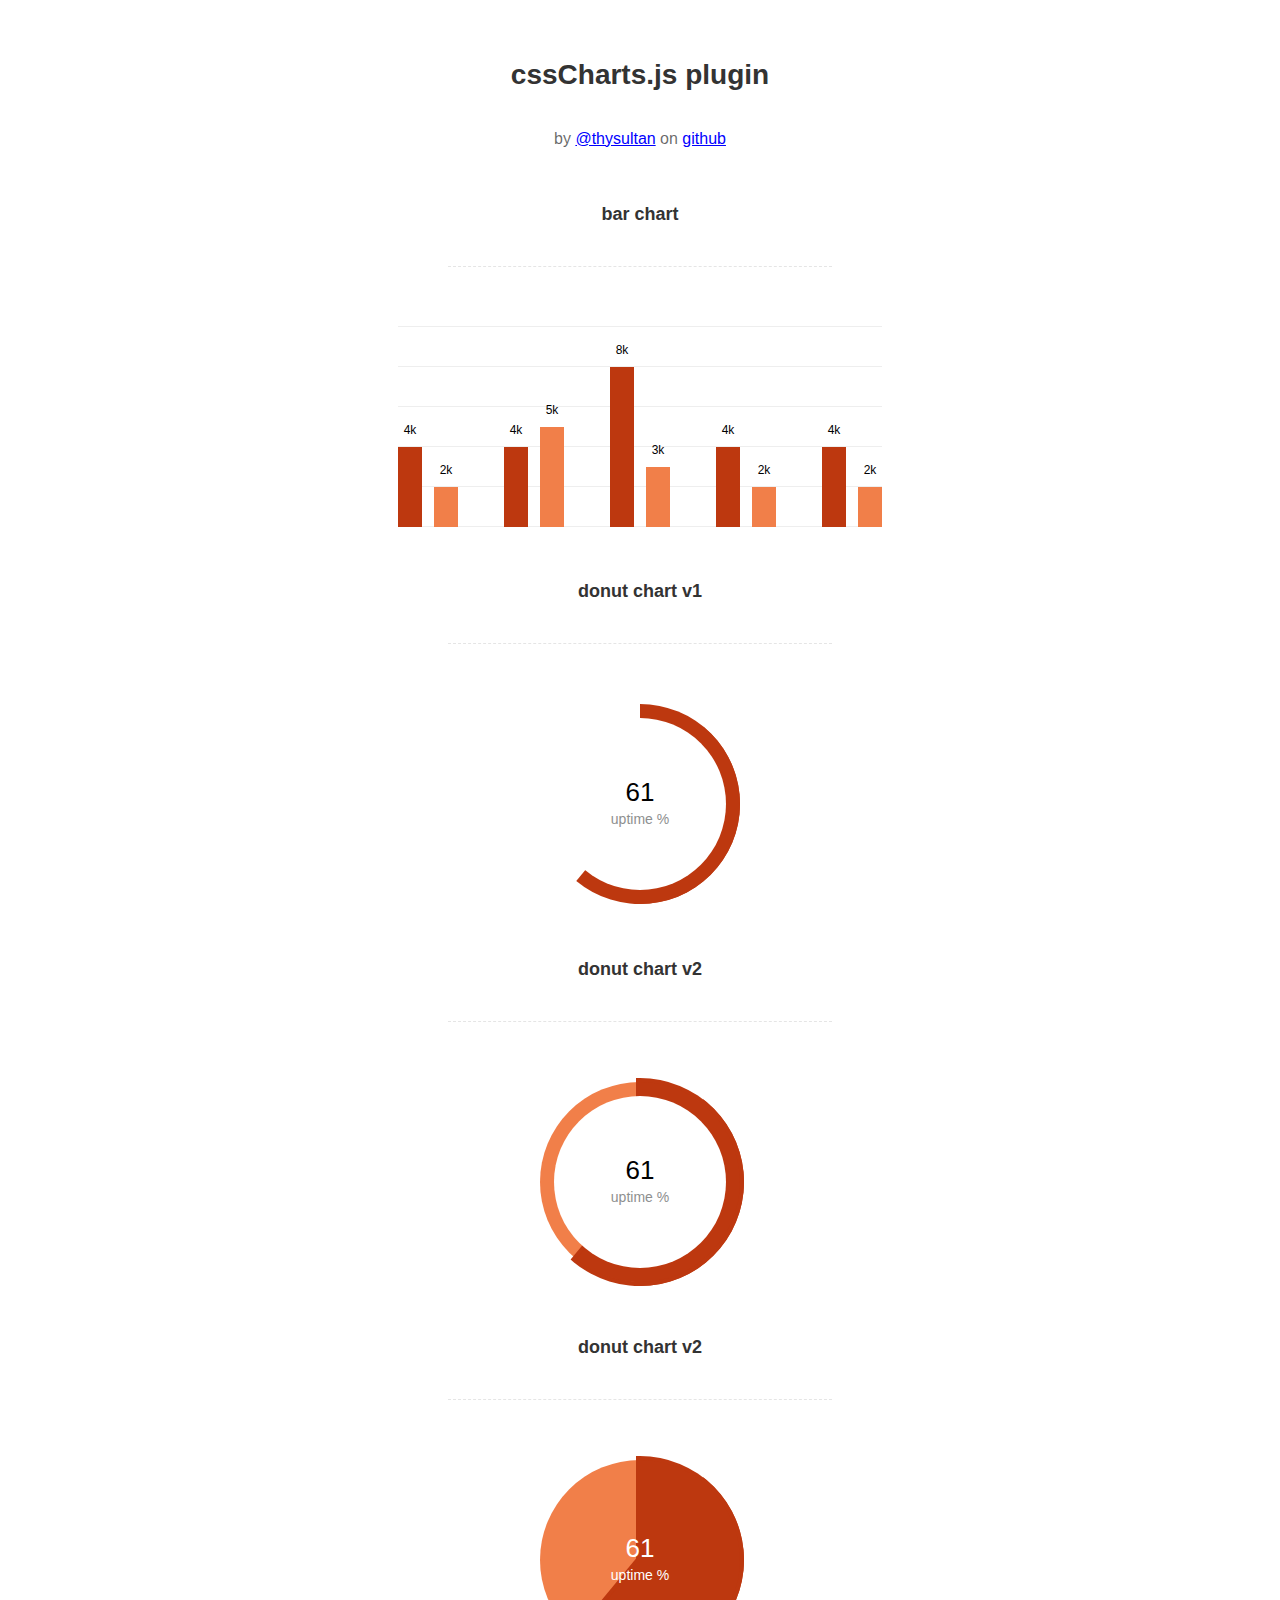
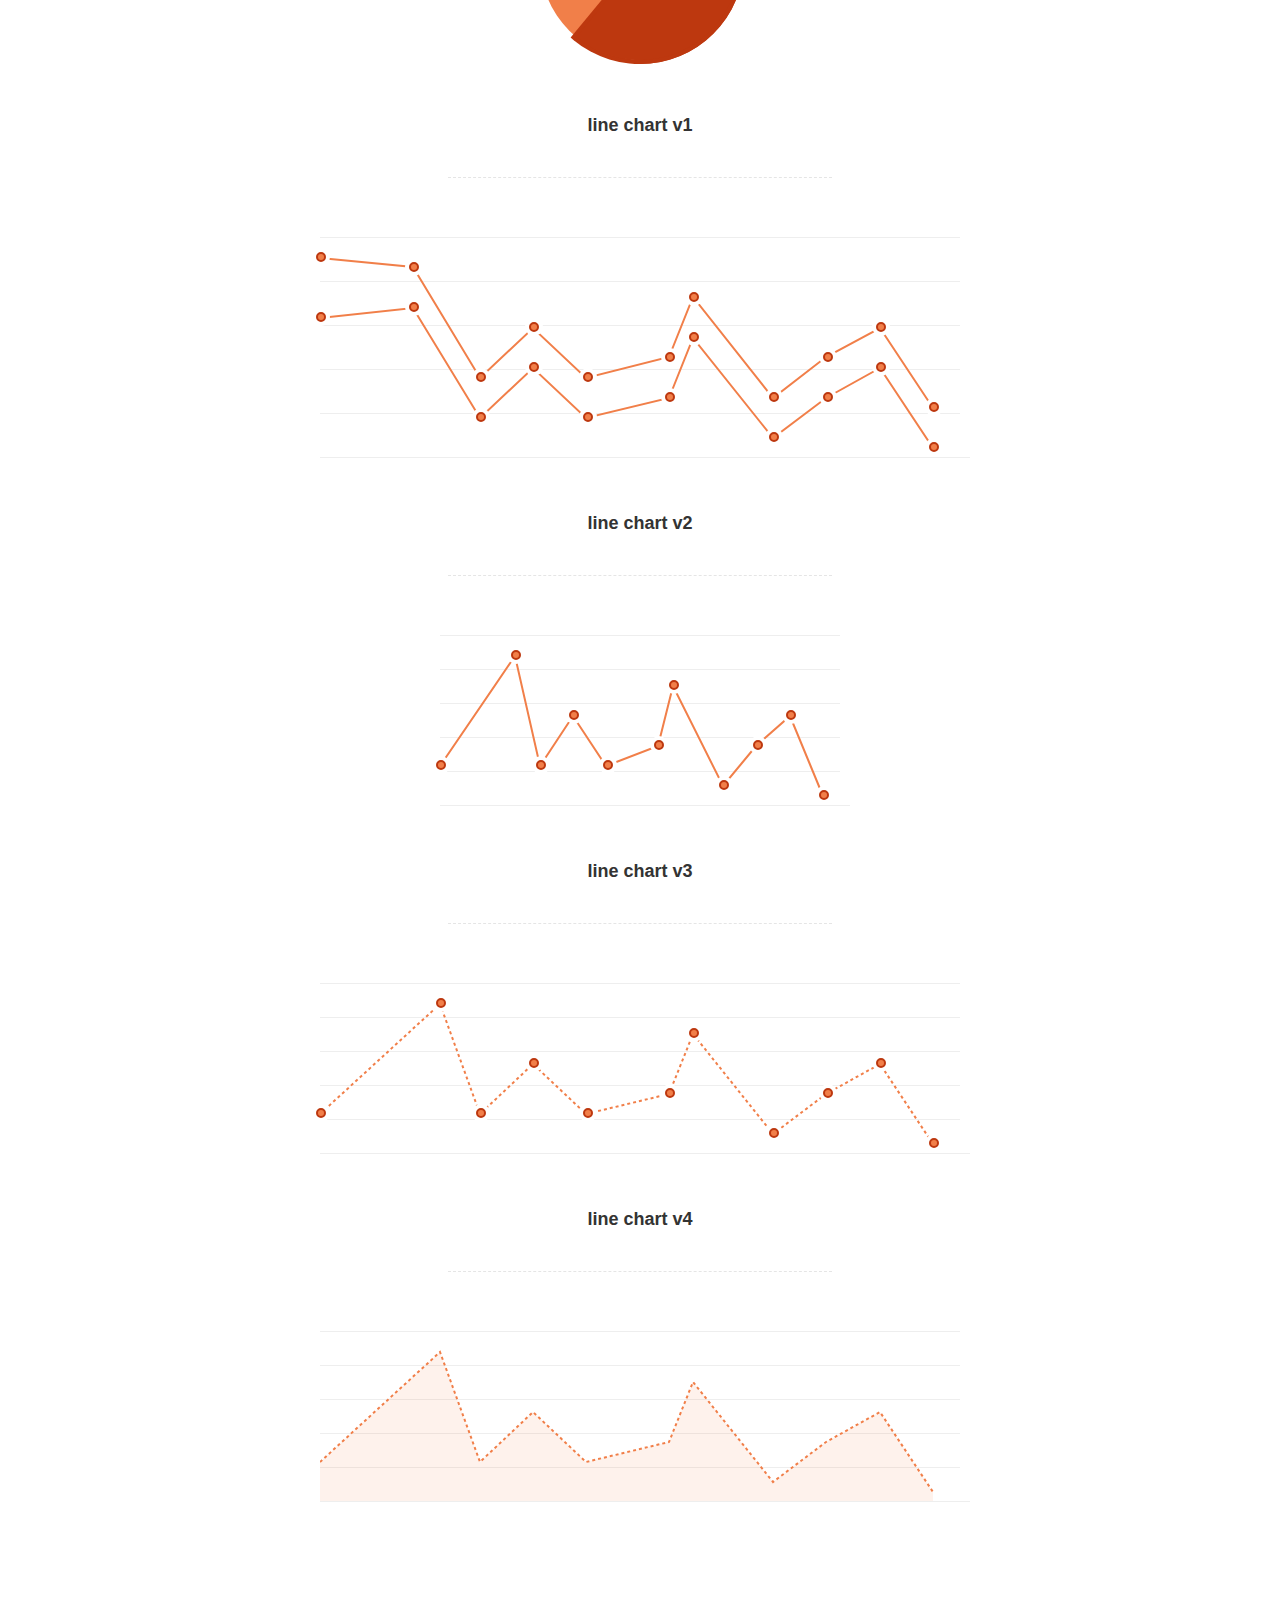
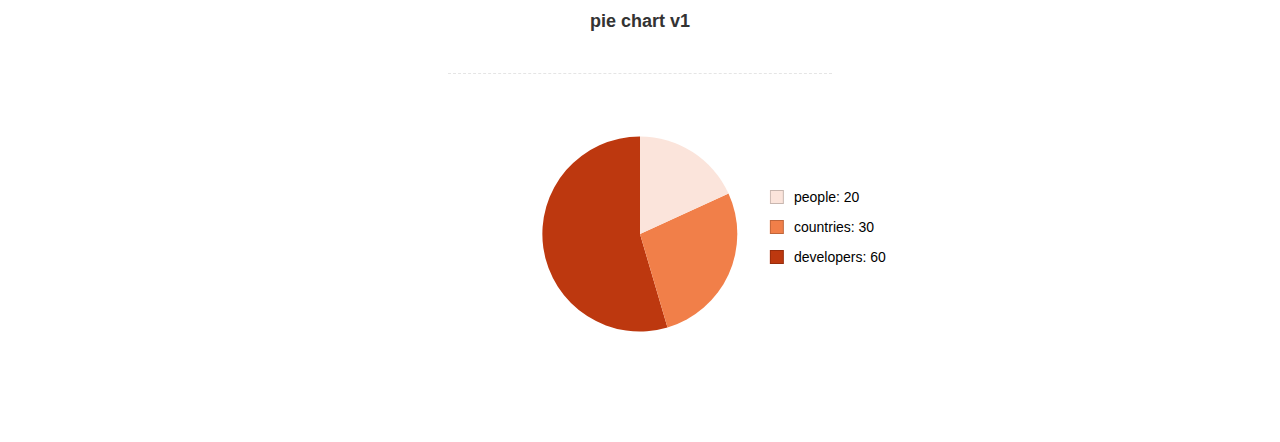
<file: src/main/resources/static/assets/js/Lightweight-Chart/index.html>
<!doctype html>
<html>
    <head>
        <meta charset="utf-8">
        <meta name="description" content="A jquery plugin to create simple donut, bar or line charts with dom nodes, style with css.">
        <meta name="viewport" content="width=device-width, initial-scale=1">
        <title>cssCharts.js - jquery css charts</title>
        <script src="https://ajax.googleapis.com/ajax/libs/jquery/2.1.3/jquery.min.js"></script>

        <link rel="stylesheet" href="cssCharts.css">
        <script src="jquery.chart.js"></script>

        <style>
          /* page specific styles*/
          h1{text-align:center;font-family:sans-serif;font-size:28px;color:#333;padding:40px 0 0 0;}
          h2{text-align:center;font-family:sans-serif;font-size:18px;color:#333;padding:40px 0 0 0;}
          hr{width:60%;height:1px;background:none;border:none;border-bottom:1px dashed rgba(0,0,0,0.1);outline:none;margin:40px auto 60px auto;}

          .desc p{text-align:center;font-size:16px;color:rgba(0,0,0,0.6);padding:20px 0 0 0;font-family:sans-serif;}
          .desc a{color:blue;}
          .wrap{margin:0 auto;width:640px;padding-bottom:100px;}
          #line{width:400px;}
          /* page specific styles*/
        </style>
    </head>
    <body>
      <div class="wrap">

        <div class="desc">
          <h1>cssCharts.js plugin</h1><p>by
          <a href="http://twitter.com/thysultan">@thysultan</a> on
          <a href="https://github.com/sultantarimo/cssCharts.js">github</a>
        </p>
        </div>

        <h2>bar chart</h2>
        <hr>

        <div class="chart">
            <ul class="bar-chart" data-bars="[4,2],[4,5],[8,3],[4,2],[4,2]" data-max="10" data-unit="k" data-width="24"></ul>
        </div>
        <!-- data max is the 100% point of the graph -->
        <!-- set data-grid to 0 for no grid -->
        <!-- data-width is the individual bars width -->

        <h2>donut chart v1</h2>
        <hr>

        <div class="chart">
          <div class="donut-chart" data-percent="0.61" data-title="uptime %"></div>
        </div>

        <h2>donut chart v2</h2>
        <hr>

        <div class="chart">
          <div class="donut-chart fill" data-percent="0.61" data-title="uptime %"></div>
        </div>

        <h2>donut chart v2</h2>
        <hr>

        <div class="chart">
          <div class="donut-chart pie-chart fill" data-percent="0.61" data-title="uptime %"></div>
        </div>
        <!-- pie-chart class for pie chart -->
        <!-- fill class for default donut fill enabled-->

        <h2>line chart v1</h2>
        <hr>

        <div class="chart">
          <ul data-cord="[[0,70,120,160,200,262,280,340,380,420,460],[140,150,40,90,40,60,120,20,60,90,10]],[[0,70,120,160,200,262,280,340,380,420,460],[200,190,80,130,80,100,160,60,100,130,50]]"  class="line-chart"></ul>
        </div>
        <!-- multiple graphs [[x cords],[y cords]] [[x cords],[y cords]] -->

        <h2>line chart v2</h2>
        <hr>

        <div class="chart" id="line">
          <ul data-cord="[0,90,120,160,200,262,280,340,380,420,460],[40,150,40,90,40,60,120,20,60,90,10]" class="line-chart"></ul>
        </div>

        <h2>line chart v3</h2>
        <hr>

        <div class="chart dotted">
          <ul data-cord="[0,90,120,160,200,262,280,340,380,420,460],[40,150,40,90,40,60,120,20,60,90,10]" class="line-chart"></ul>
        </div>

        <h2>line chart v4</h2>
        <hr>

        <div class="chart dotted">
          <ul data-cord="[0,90,120,160,200,262,280,340,380,420,460],[40,150,40,90,40,60,120,20,60,90,10]" data-fill="1" class="line-chart no-points"></ul>
        </div>
        <!-- single graph [x cords],[y cords] -->


        <br><br><br>
        <h2>pie chart v1</h2>
        <hr>

        <div class="chart">
          <div class="pie-thychart" data-set='[["people", 20], ["countries",30], ["developers",60]]' data-colors="#FBE4DB,#F17F49,#BD380F"></div>
        </div>

      </div>

      <script>
        $(function() {
            $('.bar-chart').cssCharts({type:"bar"});
            $('.donut-chart').cssCharts({type:"donut"}).trigger('show-donut-chart');
            $('.line-chart').cssCharts({type:"line"});

            $('.pie-thychart').cssCharts({type:"pie"});
        });
      </script>
    </body>
</html>
</file>
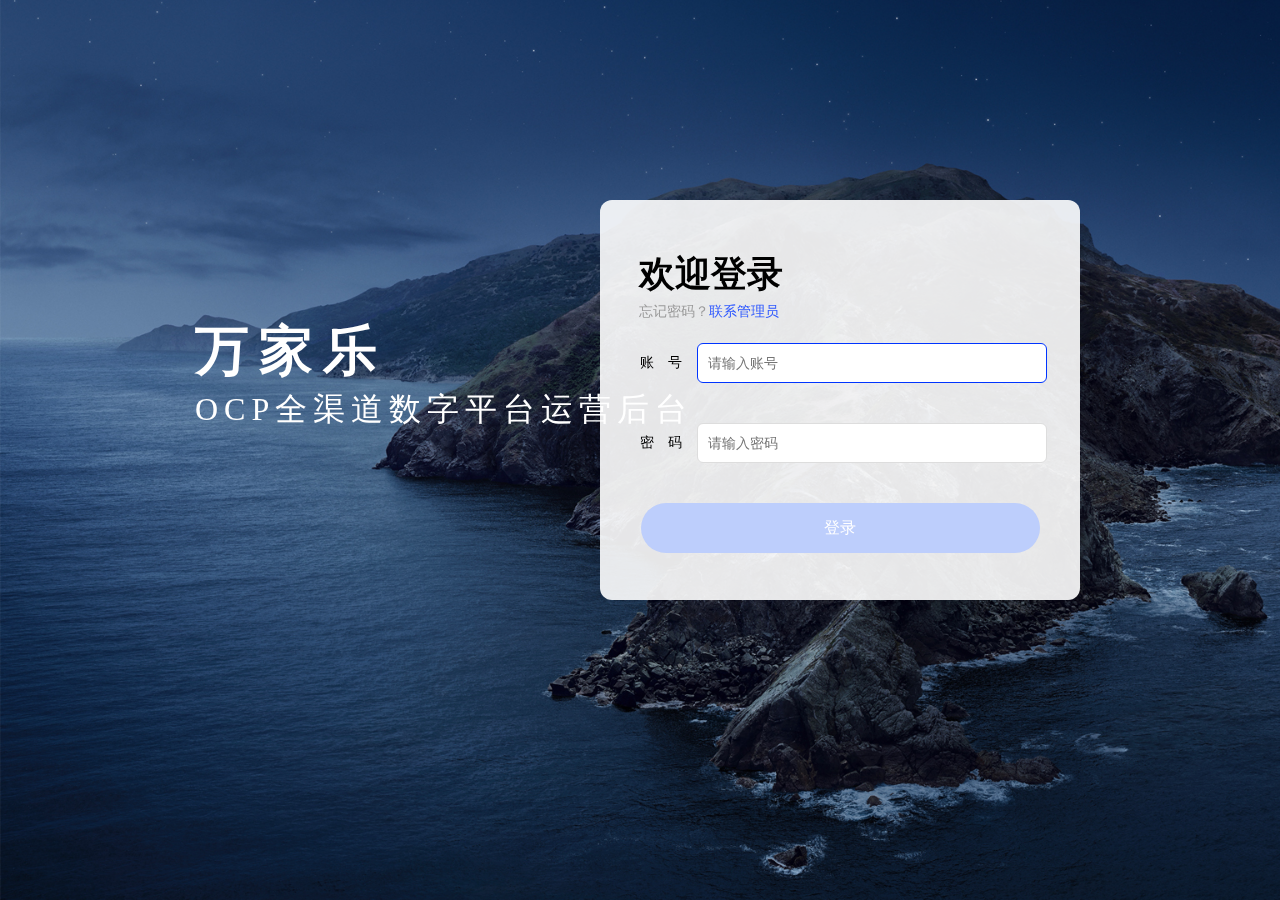
<file: src/main/resources/static/login.html>
<!doctype html>
<html lang="en">
<head>
    <meta charset="UTF-8">
    <title>登录</title>
    <script src="assets/js/jquery-3.5.0.js"></script>
    <link rel="stylesheet" href="assets/css/login.css">
    <script src="assets/js/login.js"></script>
</head>
<body>
<div id="content" class="no-select">
    <div class="background"></div>
    <div class="title">
        <h3>万家乐</h3>
        <p>OCP全渠道数字平台运营后台</p>
    </div>
    <div class="register">
        <div class="register-guide">
            <h3>欢迎登录</h3>
            <p>忘记密码？<a href="#">联系管理员</a></p>
        </div>
        <div class="reg-content">
            <form autocomplete="off">
                <p id="p-username">
                    <label for="username" class="label-input">账　号</label>
                    <input id="username" type="text" name="username" class="text-input" autocomplete="off" value=""
                           placeholder="请输入账号" required autofocus onchange="check(this)">
                <div id="err-username" class="div-err">请输入正确账号</div>
                </p>
                <p id="p-password">
                    <label for="password" class="label-input">密　码</label>
                    <input id="password" type="password" name="password" class="text-input" autocomplete="off" value=""
                           placeholder="请输入密码" required onchange="check(this)">
                <div id="err-password" class="div-err">请输入正确密码，若忘记密码，请联系管理员</div>
                </p>
                <p id="p-submit">
                    <input id="button-submit" type="button" value="登录" class="button-submit" onclick="login()">
                </p>
            </form>
        </div>
    </div>
</div>
</body>
</html>
</file>
<file: src/main/resources/static/assets/css/login.css>
.background {
    /*生成绝对定位的元素，相对于浏览器窗口进行定位。*/
    /*元素的位置通过 "left", "top", "right" 以及 "bottom" 属性进行规定。*/
    position: fixed;
    left: 0;
    right: 0;
    top: 0;
    bottom: 0;
    /*no-repeat:背景图像将仅显示一次*/
    background: url("../img/background.jpg") no-repeat;
    background-size: cover;
}

.title {
    position: fixed;
    left: 195px;
    top: 35%;
    color: #fff;
}

.title h3 {
    font-size: 54px;
    letter-spacing: 10px;
    font-weight: 700;
    margin: 0;
}

.title p {
    font-size: 32px;
    letter-spacing: 6px;
    font-weight: 300;
    margin: 0;
}

.register {
    position: absolute;
    right: 200px;
    top: 50%;
    margin-top: -250px;
    width: 480px;
    height: 400px;
    background: rgba(255, 255, 255, 0.9);
    /*设置圆角*/
    border-radius: 12px;
}

.register-guide {
    margin: 50px 0 22px 39px;
}

.register-guide h3 {
    margin: 0;
    font-size: 36px;
    color: #000;
    padding-bottom: 4px;
}

.register-guide p {
    margin: 0;
    font-size: 14px;
    color: #9B9B9B;
}

.register-guide a {
    color: #2e58ff;
    /*隐藏文字下划线*/
    text-decoration: none;
}

.label-input {
    font-size: 14px;
    text-align: right;
    width: 82px;
    height: 40px;
    line-height: 40px;
    margin-right: 15px;
    font-weight: 200;
    float: left;
}

.div-err {
    visibility: hidden;
    color: red;
    font-size: 10px;
    position: relative;
    float: left;
    height: 16px;
    width: 280px;
    padding: 12px 100px;
    overflow: hidden;
    line-height: normal;
}

.text-input {
    display: block;
    position: relative;
    float: left;
    height: 16px;
    width: 328px;
    padding: 11px 10px;
    margin-right: 10px;
    border: 1px solid #ddd;
    font-size: 14px;
    border-radius: 6px;
    color: #666;
    transition: 0.5s;
}

.text-input:hover {
    border: 1px solid #3884E4;
}

.text-input:focus {
    border: 1px solid #0034ff;
    /*隐藏轮廓样式*/
    outline-style: none;
}

#p-submit {
    text-align: center;
    padding-bottom: 10px;
    /*初始状态不允许点击，若账号密码不为空，则可点击*/
    pointer-events: none;
}

.button-submit {
    width: 399px;
    background: rgb(189, 206, 252);
    border-radius: 25px;
    height: 50px;
    font-size: 16px;
    cursor: pointer;
    color: rgb(255, 255, 255);
    border-style: initial;
    transition: 0.5s;
}

.button-submit:active{
    background: rgb(92, 72, 255) !important;
}
.no-select {
    /* iOS Safari */
    -webkit-touch-callout: none;
    /* Chrome/Safari/Opera */
    -webkit-user-select: none;
    /* Konqueror */
    -khtml-user-select: none;
    /* Firefox */
    -moz-user-select: none;
    /* Internet Explorer/Edge */
    -ms-user-select: none;
    /* Non-prefixed version, currently not supported by any browser */
    user-select: none;
}
</file>
<file: src/main/resources/static/assets/js/Lightweight-Chart/cssCharts.css>
/*
 * cssCharts v0.3.0
 * jquery plugin to create donut and bar charts with css
 * https://github.com/sultantarimo
 *
 * (c)2015 Sultan Tarimo - sultantarimo@me.com
 * Released under the MIT license
 */
.chart *, .chart{-moz-box-sizing:border-box;-webkit-box-sizing:border-box;box-sizing:border-box;margin:0;padding:0;}
.chart{
  width:auto;
  display:block;
  position:relative;
  font-family:sans-serif;
  font-size:14px;
  margin: 0 auto;
}

/* bar chart */

.chart.bar{height:200px;}
.bar-chart{
  display: table;
  table-layout: fixed;
  width: auto;
  height: 100%;
  margin: 0 auto;
  z-index:20;
  position:absolute;
  left:0px;
}

.bar-chart ul{
  margin-left: 34px;
  float: left;
  display: block;
  height:100%;
}

.bar-chart li{
  position: relative;
  display: table-cell;
  vertical-align: bottom;
  height: 100px;
}

.bar-chart span{
  margin: 0 6px;
  display: block;
  background: rgb(241,127,73);
  width: 34px;
  position:relative;

  -webkit-animation: drawBar 0.3s ease-in-out;
  -moz-animation: drawBar 0.3s ease-in-out;
  animation: drawBar 0.3s ease-in-out;

  -webkit-transition: all 100ms ease-in-out;
  -moz-transition: all 100ms ease-in-out;
  transition: all 100ms ease-in-out;
}

.bar-chart li:hover span{
  box-shadow:0 0 0 4px rgb(241,127,73);
  cursor:pointer;
}

.bar-chart li:nth-child(2n+1):hover span{
  box-shadow:0 0 0 4px #bd380f;
}

.bar-chart li:nth-child(2n+1) span{background-color:#bd380f;}
.bar-chart ul:last-of-type li:last-child span{margin-right:0px;}
.bar-chart ul:first-of-type li:first-child span{margin-left:0px;}
.bar-chart ul:last-of-type {margin-right: 0px;}
.bar-chart ul:first-of-type {margin-left: 0px;}
.bar-chart.left-bar ul:last-of-type {margin-right: 0px;}
.bar-chart.left-bar ul{margin-right: 34px;float:left;margin-left:0px;}

.bar-chart span:before {
  position: absolute;
  bottom: 100%;
  margin-bottom: 10px;
  display: block;
  text-align: center;
  content: attr(title);
  word-wrap: break-word;
  font-size: 12px;
  width: auto;

  left: 50%;

  -webkit-transform: translateX(-50%);
  -moz-transform: translateX(-50%);
  transform: translateX(-50%);
}

.bar-chart li span:before {
  -webkit-transition: all 100ms ease-in-out;
  -moz-transition: all 100ms ease-in-out;
  transition: all 100ms ease-in-out;
}

@-webkit-keyframes drawBar {0% {height: 0;}}
@-moz-keyframes drawBar {0% {height: 0;}}
@keyframes drawBar {0% {height: 0;}}

/* donut chart */

.chart.donut{
  width:200px;
  height:200px;
}

.donut-chart{
  width:100%;height:100%;
  position:relative;

  -webkit-border-radius:50%;
  -moz-border-radius:50%;
  border-radius:50%;
}

.donut-chart.fill{
  background:rgb(241,127,73);
}

.donut-chart:after{
  content:"";
  position: absolute;
  width: 86%;
  height: 86%;
  background: #FFF;
  left: 50%;
  top: 50%;
  z-index: 400;
  margin: 0 auto;
  pointer-events: none;

  -webkit-border-radius: 100%;
  -moz-border-radius: 100%;
  border-radius: 100%;

  -webkit-transform: translateX(-50%) translateY(-50%);
  -moz-transform: translateX(-50%) translateY(-50%);
  transform: translateX(-50%) translateY(-50%);
}

.donut-chart h2{
  text-align:center;
  position: absolute;
  line-height: 140%;
  width: 100%;
  margin-top:-30px;
  top:50%;
  z-index:500;
  pointer-events: none;

  font-size:26px;
  font-weight:400;
  color:rgb(0,0,0);
}

.donut-chart h2 span{
  display:block;
  width:100%;
  font-size:14px;
  color:rgb(142,143,143);
  margin-top:-10px;
}

.donut-chart .spinner{
  z-index: 200;
  border-right: none;

  -webkit-border-radius: 100% 0 0 100% / 50% 0 0 50%;
  -moz-border-radius: 100% 0 0 100% / 50% 0 0 50%;
  border-radius: 100% 0 0 100% / 50% 0 0 50%;

  -webkit-transform: rotate(0deg);
  -moz-transform: rotate(0deg);
  transform: rotate(0deg);

  -webkit-animation: rotateDonut 0.3s ease-in-out;
  -moz-animation: rotateDonut 0.3s ease-in-out;
  animation: rotateDonut 0.3s ease-in-out;

  -webkit-transition: all 160ms ease-in-out;
  -moz-transition: all 160ms ease-in-out;
  transition: all 160ms ease-in-out;
}

.spinner ~ .pie{
  pointer-events: none;
}

.donut-chart.fill .pie,
.pie-chart .pie{
  -webkit-box-shadow: 0 0 0 4px #bd380f;
  -moz-box-shadow: 0 0 0 4px #bd380f;
  box-shadow: 0 0 0 4px #bd380f;
}

@-webkit-keyframes rotateDonut {0% {transform: rotate(0deg);}}
@-moz-keyframes rotateDonut {0% {transform: rotate(0deg);}}
@keyframes rotateDonut {0% {transform: rotate(0deg);}}

.donut-chart .spinner.temp{display:none;}

.donut-chart .pie{
  width: 50%;
  height: 100%;
  position: absolute;
  background: #bd380f;

  -webkit-transform-origin: 100% 50%;
  -moz-transform-origin: 100% 50%;
  transform-origin: 100% 50%;
}

.donut-chart .mask{
  background:rgb(248,248,248);
  z-index: 400;
  margin-left: -1px;
}

.pie-chart:after{
  display:none;
}
.chart.donut .pie-chart h2,
.chart.donut .pie-chart h2 span{color:#FFF;}

/* pie chart */
.chart.pie svg{width:100%;height:100%;}

.chart.pie {
  width: 200px;
  height: 200px;
}

.chart.pie svg text{
  text-anchor: middle;
  fill:white;
  stroke-width:0;
  transform:translate(120,-80);
}
.chart.pie svg path:hover{
  stroke-width:10px;
}

.charts-tip{
  display:block;
  position: absolute;
  font-size: 16px;
  color: #FFF;
  background: rgba(0,0,0,0.8);
  pointer-events: none;
  font-family:sans-serif;
  padding:6px 12px;
  z-index:100;
  width:auto;

  -webkit-border-radius:4px;
  -moz-border-radius:4px;
  border-radius:4px;
}

.chart.pie .pie-legend{
  position:absolute;
  top:50%;
  right:0;
  margin-right:-30px;
  transform:translateX(100%) translateY(-50%);
}

.chart.pie .pie-legend li{
  display:block;
  margin-bottom:14px;
  clear:both;
}

.chart.pie .pie-legend li i{
  top:1px;
  position:relative;
  display:block;
  float:left;
  width:14px;
  height:14px;
  background:#DDD;
  margin-right:10px;

  box-shadow:inset 0 0 0 1px rgba(0,0,0,0.2);
}

.chart.pie .pie-legend li p{clear:both;display:inline;}

/* pie chart */

/* line chart */

.chart.line{width:auto;height:auto;margin:0 auto;position:relative;}
.chart .line-chart{
  min-width:100px;
  min-height:100px;
  width:100%;
  height:100%;
  margin:0px auto;
  display:block;
  position:relative;
  z-index:20;
}

/* line chart borders and grids */
.line-chart:after{
  content:"";
  display:block;
  position:absolute;
  left:0px;bottom:0px;
  height:1px;width:100%;
  background:rgb(238,238,238);
  padding-right:10px;
}

.chart .grid{
  width:100%;
  height:100%;
  position:absolute;
  left:0px;
  bottom:0px;
}
.chart hr{
  position:absolute;
  left:0px;
  bottom:0px;
  width:100%;
  height:1px;
  outline:none;
  border:none;
  background:rgb(238,238,238);
}

.chart hr:before{
  position:absolute;
  right:100%;
  top:0px;
  margin-right:20px;
  color:rgba(0,0,0,0.4);
  font-size:12px;
  content:attr(data-y);
  text-align:right;

  -webkit-transform:translateX(-50%) translateY(-50%);
  -moz-transform:translateX(-50%) translateY(-50%);
  transform:translateX(-50%) translateY(-50%);
}
/* line chart borders and grids */

/* line chart line */
.line-chart li{
  display:block;height:1px;
  float:left;position:relative;
  position:absolute;
}

/* line chart points tooltip */
.line-chart li a:hover:before,
.line-chart li a:hover:after{display:block;z-index:10;}
.line-chart li a:before{
  content:attr(data-y);
  cursor:pointer;
  display:none;
  position:absolute;
  font-size:14px;
  color:#FFF;
  bottom:100%;
  left:50%;
  margin-bottom:-4px;
  text-align:center;
  width:40px;
  background:rgba(0,0,0,0.8);
  padding:8px;
  z-index:40;

  -webkit-transform:translateX(-50%);
  -moz-transform:translateX(-50%);
  transform:translateX(-50%);

  -webkit-border-radius:3px;
  -moz-border-radius:3px;
  border-radius:3px;
}

.line-chart li a:after{
  z-index:50;
  content:"";
  width: 0;
  height: 0;
  display:none;
  position:absolute;
  bottom:100%;
  left:50%;
  margin-bottom:-16px;

  border:6px solid rgba(0,0,0,0);
  border-top: 6px solid rgba(0,0,0,0.8);

  -webkit-transform:translateX(-50%);
  -moz-transform:translateX(-50%);
  transform:translateX(-50%);
}

.line-chart li a{
  display:block;
  position:absolute;
  cursor:pointer;
  width:40px;
  height:40px;

  left:0px;
  top:0px;
  z-index:30;

  -webkit-transform:translateX(-50%) translateY(-50%);
  -moz-transform:translateX(-50%) translateY(-50%);
  transform:translateX(-50%) translateY(-50%);
}
/* line chart points tooltip */

/* line chart points */

.line-chart li span{
  display:block;height:1px;
  background:rgb(241,127,73);
  float:left;
  position:absolute;
}

.line-chart.no-points li span{
  display:none;
}

.line-chart li span:before{
  content:"";
  position:absolute;
  left:-4px;bottom:-4px;
  width:6px;height:6px;
  display:block;

  -webkt-border-radius:50%;
  -moz-border-radius:50%;
  border-radius:50%;
}

.line-chart li:hover span:before{
  -webkit-transform:scale(1.3);
  -moz-transform:scale(1.3);
  transform:scale(1.3);

  -webkit-transition: all 200ms ease-in-out;
  -moz-transition: all 200ms ease-in-out;
  transition: all 200ms ease-in-out;
}

.line-chart li span:before,
.line-chart li span:after{
  background:rgb(241,127,73);
  border:2px solid #bd380f;

  -webkit-box-shadow:0 0 0 4px #FFF;
  -moz-box-shadow:0 0 0 4px #FFF;
  box-shadow:0 0 0 4px #FFF;
}
/* line chart points */

/* line chart line */
.chart.line svg,
.chart.line > div{
  height: 100%;
  width: 100%;
  position:absolute;
  bottom:0px;
  left:0px;
  opacity:1;

  -webkit-animation: drawLine .3s ease-in-out;
    -moz-animation: drawLine .3s ease-in-out;
    animation: drawLine .3s ease-in-out;
}
.chart.line svg path{
  fill: rgba(241,127,73,0.0);
  stroke: rgb(241,127,73);
  stroke-width: 2px;
}

.chart.line.dotted svg path{
  /*if you want it dashed instead of filled*/
  stroke-dasharray: 3;
}

.chart.line .fill svg path{
  fill: rgba(241,127,73,0.1);
  stroke:none;
  stroke-width:0px;
}

/* line chart animation */
@-webkit-keyframes drawLine {0% {opacity: 0;}}
@-moz-keyframes drawLine {0% {opacity: 0;}}
@keyframes drawLine {0% {opacity: 0;}}

@-webkit-keyframes drawChart {0% {width: 0;}}
@-moz-keyframes drawChart {0% {width: 0;}}
@keyframes drawChart {0% {width: 0;}}
</file>
